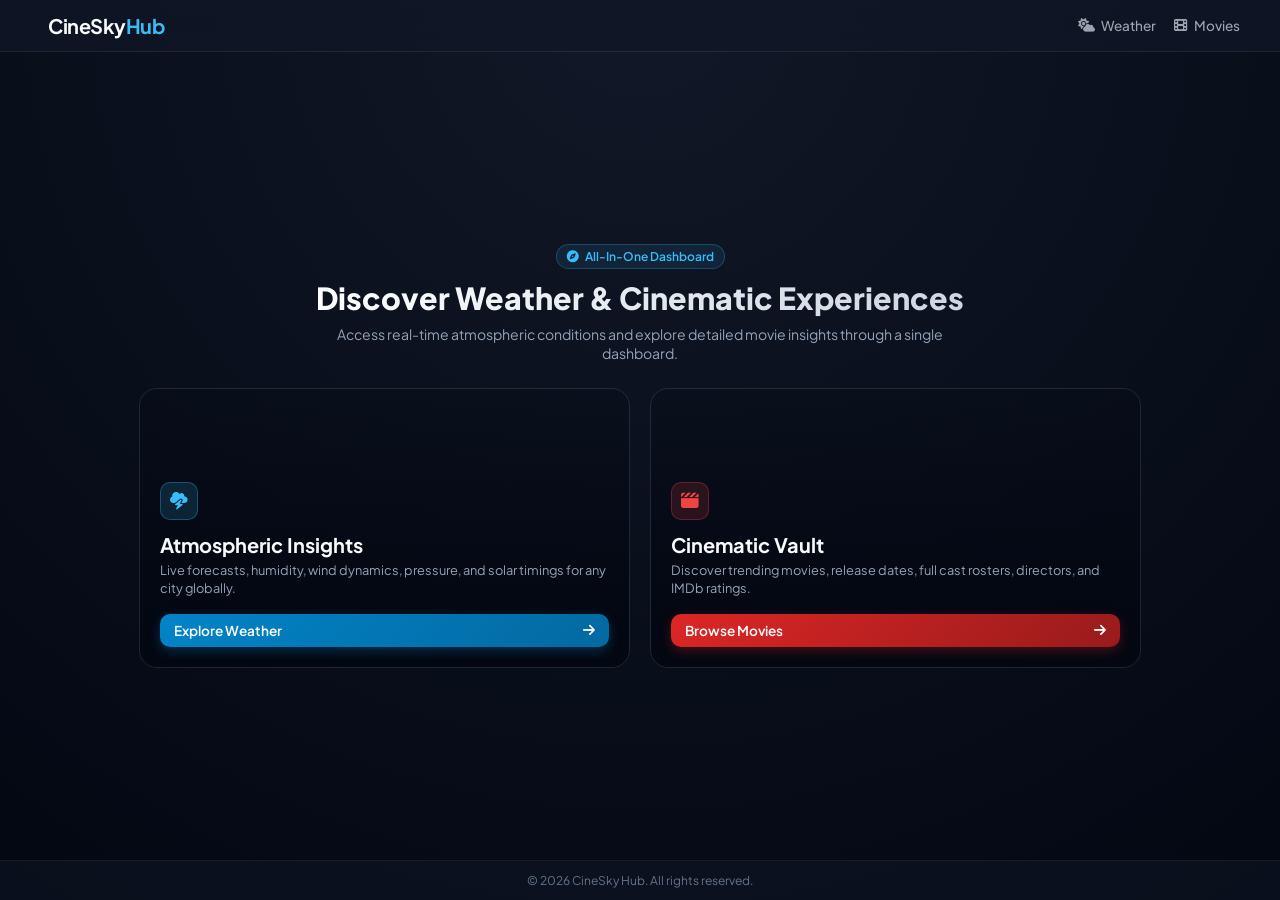
<file: index.html>
<!DOCTYPE html>
<html lang="en">
<head>
    <meta charset="UTF-8">
    <meta name="viewport" content="width=device-width, initial-scale=1.0">
    <title>CineSky Hub - Weather & Movies Portal</title>
    <link rel="stylesheet" href="style.css">
    <link rel="stylesheet" href="https://cdnjs.cloudflare.com/ajax/libs/font-awesome/6.4.0/css/all.min.css">
</head>
<body>
    <!-- Top Navigation Bar -->
    <header class="navbar">
        <div class="logo">
            <i class="fa-solid fa-sparkles"></i>
            <span>CineSky<b>Hub</b></span>
        </div>
        <nav>
            <a href="weather-app/index.html"><i class="fa-solid fa-cloud-sun"></i> Weather</a>
            <a href="movie-app/index.html"><i class="fa-solid fa-film"></i> Movies</a>
        </nav>
    </header>

    <!-- Main Hero Container -->
    <main class="hero-container">
        <div class="hero-header">
            <span class="badge"><i class="fa-solid fa-compass"></i> All-In-One Dashboard</span>
            <h1>Discover Weather & Cinematic Experiences</h1>
            <p>Access real-time atmospheric conditions and explore detailed movie insights through a single dashboard.</p>
        </div>

        <!-- App Choice Cards -->
        <div class="app-grid">
            <!-- Weather Card -->
            <div class="app-card weather-card">
                <div class="card-image-bg weather-bg"></div>
                <div class="card-overlay"></div>
                <div class="card-content">
                    <div class="icon-badge">
                        <i class="fa-solid fa-cloud-bolt"></i>
                    </div>
                    <h2>Atmospheric Insights</h2>
                    <p>Live forecasts, humidity, wind dynamics, pressure, and solar timings for any city globally.</p>
                    <a href="weather-app/index.html" class="btn btn-weather">
                        <span>Explore Weather</span>
                        <i class="fa-solid fa-arrow-right"></i>
                    </a>
                </div>
            </div>

            <!-- Movie Card -->
            <div class="app-card movie-card">
                <div class="card-image-bg movie-bg"></div>
                <div class="card-overlay"></div>
                <div class="card-content">
                    <div class="icon-badge">
                        <i class="fa-solid fa-clapperboard"></i>
                    </div>
                    <h2>Cinematic Vault</h2>
                    <p>Discover trending movies, release dates, full cast rosters, directors, and IMDb ratings.</p>
                    <a href="movie-app/index.html" class="btn btn-movie">
                        <span>Browse Movies</span>
                        <i class="fa-solid fa-arrow-right"></i>
                    </a>
                </div>
            </div>
        </div>
    </main>

    <!-- Footer -->
    <footer class="footer">
        <p>&copy; 2026 CineSky Hub. All rights reserved.</p>
    </footer>
</body>
</html>
</file>
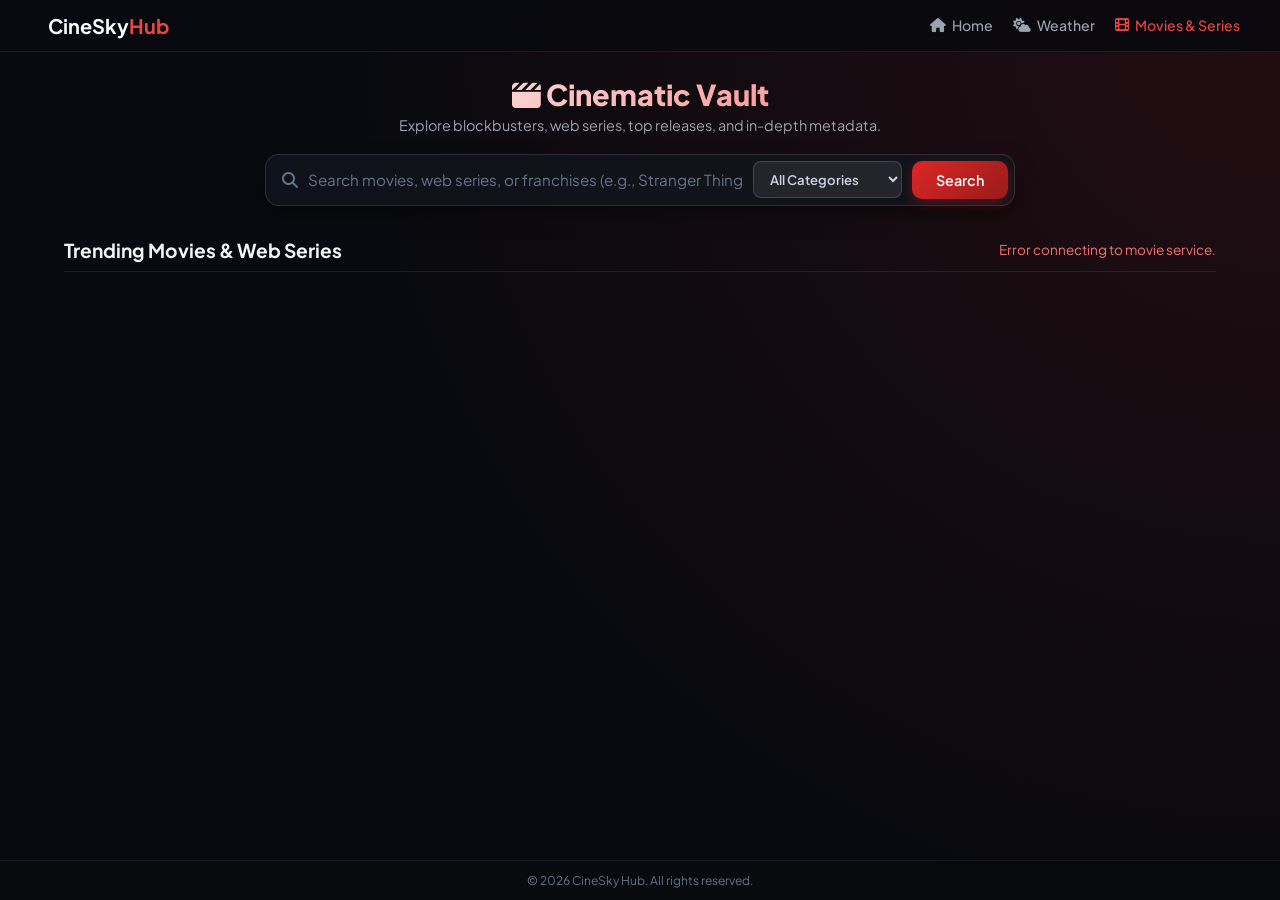
<file: movie-app/index.html>
<!DOCTYPE html>
<html lang="en">
<head>
    <meta charset="UTF-8">
    <meta name="viewport" content="width=device-width, initial-scale=1.0">
    <title>CineSky Hub - Cinematic Vault</title>
    <link rel="stylesheet" href="style.css">
    <link rel="stylesheet" href="https://cdnjs.cloudflare.com/ajax/libs/font-awesome/6.4.0/css/all.min.css">
</head>
<body>
    <!-- Top Navigation Bar -->
    <header class="navbar">
        <a href="../index.html" class="brand-logo">
            <i class="fa-solid fa-sparkles"></i>
            <span>CineSky<b>Hub</b></span>
        </a>
        <nav>
            <a href="../index.html" class="nav-link"><i class="fa-solid fa-house"></i> Home</a>
            <a href="../weather-app/index.html" class="nav-link"><i class="fa-solid fa-cloud-sun"></i> Weather</a>
            <a href="index.html" class="nav-link active"><i class="fa-solid fa-film"></i> Movies & Series</a>
        </nav>
    </header>

    <!-- Main Content Container -->
    <main class="main-container">
        <!-- Search Section -->
        <div class="search-header">
            <h2><i class="fa-solid fa-clapperboard"></i> Cinematic Vault</h2>
            <p>Explore blockbusters, web series, top releases, and in-depth metadata.</p>
            
            <!-- Search Box with Category Selector -->
            <div class="search-box">
                <i class="fa-solid fa-magnifying-glass search-icon"></i>
                <input type="text" id="movie-input" placeholder="Search movies, web series, or franchises (e.g., Stranger Things, Avengers)...">
                
                <select id="type-select" class="type-dropdown">
                    <option value="">All Categories</option>
                    <option value="movie">Movies Only</option>
                    <option value="series">Web Series Only</option>
                </select>

                <button id="search-btn">Search</button>
            </div>
        </div>

        <!-- Section Title & Status Message -->
        <div class="results-header">
            <h3 id="section-title">Trending Movies & Web Series</h3>
            <span id="status-message" class="status-message"></span>
        </div>

        <!-- Movie Cards Grid Container -->
        <div id="movies-grid" class="movies-grid"></div>
    </main>

    <!-- Detailed View Modal Popup -->
    <div id="movie-modal" class="modal hidden">
        <div class="modal-overlay" id="modal-overlay"></div>
        <div class="modal-content">
            <button class="modal-close" id="modal-close">&times;</button>
            <div class="modal-body" id="modal-body">
                <!-- Dynamic detail contents injected here -->
            </div>
        </div>
    </div>

    <!-- Footer -->
    <footer class="footer">
        <p>&copy; 2026 CineSky Hub. All rights reserved.</p>
    </footer>

    <script src="script.js"></script>
</body>
</html>
</file>
<file: style.css>
@import url('https://fonts.googleapis.com/css2?family=Plus+Jakarta+Sans:wght@400;500;600;700;800&display=swap');

* {
    margin: 0;
    padding: 0;
    box-sizing: border-box;
    font-family: 'Plus Jakarta Sans', sans-serif;
}

body {
    background: radial-gradient(circle at top center, #111827 0%, #030712 100%);
    color: #f9fafb;
    height: 100vh;
    overflow: hidden; /* Prevents scrollbars */
    display: flex;
    flex-direction: column;
    justify-content: space-between;
}

/* Top Navbar */
.navbar {
    display: flex;
    justify-content: space-between;
    align-items: center;
    padding: 0.8rem 2.5rem;
    background: rgba(17, 24, 39, 0.7);
    backdrop-filter: blur(16px);
    border-bottom: 1px solid rgba(255, 255, 255, 0.08);
}

.logo {
    display: flex;
    align-items: center;
    gap: 8px;
    font-size: 1.25rem;
    font-weight: 700;
    letter-spacing: -0.5px;
}

.logo i {
    color: #38bdf8;
    font-size: 1.1rem;
}

.logo b {
    color: #38bdf8;
}

.navbar nav {
    display: flex;
    gap: 18px;
}

.navbar nav a {
    color: #9ca3af;
    text-decoration: none;
    font-size: 0.85rem;
    font-weight: 500;
    transition: all 0.2s ease;
    display: flex;
    align-items: center;
    gap: 6px;
}

.navbar nav a:hover {
    color: #f9fafb;
}

/* Hero Container */
.hero-container {
    max-width: 1050px;
    margin: 0 auto;
    padding: 1rem 1.5rem;
    width: 100%;
    flex: 1;
    display: flex;
    flex-direction: column;
    justify-content: center;
    align-items: center;
}

.hero-header {
    text-align: center;
    max-width: 650px;
    margin-bottom: 1.5rem;
}

.badge {
    display: inline-flex;
    align-items: center;
    gap: 6px;
    padding: 4px 10px;
    background: rgba(56, 189, 248, 0.1);
    border: 1px solid rgba(56, 189, 248, 0.25);
    border-radius: 20px;
    color: #38bdf8;
    font-size: 0.75rem;
    font-weight: 600;
    margin-bottom: 0.6rem;
}

.hero-header h1 {
    font-size: 1.9rem;
    font-weight: 800;
    line-height: 1.25;
    margin-bottom: 0.5rem;
    background: linear-gradient(135deg, #ffffff 0%, #cbd5e1 100%);
    -webkit-background-clip: text;
    -webkit-text-fill-color: transparent;
}

.hero-header p {
    color: #94a3b8;
    font-size: 0.88rem;
    line-height: 1.4;
}

/* App Selection Cards */
.app-grid {
    display: grid;
    grid-template-columns: repeat(auto-fit, minmax(300px, 1fr));
    gap: 20px;
    width: 100%;
}

.app-card {
    position: relative;
    border-radius: 18px;
    overflow: hidden;
    height: 280px;
    display: flex;
    flex-direction: column;
    justify-content: flex-end;
    border: 1px solid rgba(255, 255, 255, 0.1);
    transition: transform 0.3s ease, border-color 0.3s ease, box-shadow 0.3s ease;
}

.app-card:hover {
    transform: translateY(-5px);
    box-shadow: 0 15px 30px -10px rgba(0, 0, 0, 0.6);
}

.weather-card:hover {
    border-color: rgba(56, 189, 248, 0.5);
}

.movie-card:hover {
    border-color: rgba(239, 68, 68, 0.5);
}

.card-image-bg {
    position: absolute;
    inset: 0;
    background-size: cover;
    background-position: center;
    transition: transform 0.5s ease;
}

.weather-bg {
    background-image: url('https://images.unsplash.com/photo-1513002749550-c59d786b8e6c?q=80&w=1000&auto=format&fit=crop');
}

.movie-bg {
    background-image: url('https://images.unsplash.com/photo-1517604931442-7e0c8ed2963c?q=80&w=1000&auto=format&fit=crop');
}
.app-card:hover .card-image-bg {
    transform: scale(1.05);
}

.card-overlay {
    position: absolute;
    inset: 0;
    background: linear-gradient(180deg, rgba(3, 7, 18, 0.2) 0%, rgba(3, 7, 18, 0.95) 85%);
}

.card-content {
    position: relative;
    z-index: 2;
    padding: 1.25rem;
}

.icon-badge {
    width: 38px;
    height: 38px;
    border-radius: 10px;
    display: flex;
    align-items: center;
    justify-content: center;
    font-size: 1.1rem;
    margin-bottom: 0.8rem;
}

.weather-card .icon-badge {
    background: rgba(56, 189, 248, 0.15);
    color: #38bdf8;
    border: 1px solid rgba(56, 189, 248, 0.3);
}

.movie-card .icon-badge {
    background: rgba(239, 68, 68, 0.15);
    color: #ef4444;
    border: 1px solid rgba(239, 68, 68, 0.3);
}

.card-content h2 {
    font-size: 1.25rem;
    font-weight: 700;
    margin-bottom: 0.3rem;
}

.card-content p {
    color: #94a3b8;
    font-size: 0.8rem;
    line-height: 1.4;
    margin-bottom: 1rem;
}

/* Custom Action Buttons */
.btn {
    display: inline-flex;
    align-items: center;
    justify-content: space-between;
    padding: 8px 14px;
    border-radius: 10px;
    text-decoration: none;
    font-weight: 600;
    font-size: 0.85rem;
    transition: all 0.2s ease;
    width: 100%;
}

.btn-weather {
    background: linear-gradient(135deg, #0284c7 0%, #0369a1 100%);
    color: white;
    box-shadow: 0 4px 12px rgba(2, 132, 199, 0.3);
}

.btn-weather:hover {
    box-shadow: 0 6px 16px rgba(2, 132, 199, 0.5);
}

.btn-movie {
    background: linear-gradient(135deg, #dc2626 0%, #991b1b 100%);
    color: white;
    box-shadow: 0 4px 12px rgba(220, 38, 38, 0.3);
}

.btn-movie:hover {
    box-shadow: 0 6px 16px rgba(220, 38, 38, 0.5);
}

/* Footer Styling */
.footer {
    text-align: center;
    padding: 0.75rem;
    background: rgba(17, 24, 39, 0.5);
    border-top: 1px solid rgba(255, 255, 255, 0.05);
    font-size: 0.75rem;
    color: #64748b;
}

@media (max-height: 650px) {
    body {
        overflow-y: auto; /* Fallback for very small screens */
        height: auto;
    }
}
</file>
<file: movie-app/style.css>
@import url('https://fonts.googleapis.com/css2?family=Plus+Jakarta+Sans:wght@400;500;600;700;800&display=swap');

* {
    margin: 0;
    padding: 0;
    box-sizing: border-box;
    font-family: 'Plus Jakarta Sans', sans-serif;
}

body {
    background: #090a0f;
    background-image: radial-gradient(circle at top right, rgba(220, 38, 38, 0.12) 0%, transparent 60%);
    color: #f9fafb;
    min-height: 100vh;
    display: flex;
    flex-direction: column;
    justify-content: space-between;
}

/* Navbar */
.navbar {
    display: flex;
    justify-content: space-between;
    align-items: center;
    padding: 0.8rem 2.5rem;
    background: rgba(9, 10, 15, 0.85);
    backdrop-filter: blur(16px);
    border-bottom: 1px solid rgba(255, 255, 255, 0.08);
    position: sticky;
    top: 0;
    z-index: 40;
}

.brand-logo {
    display: flex;
    align-items: center;
    gap: 8px;
    font-size: 1.25rem;
    font-weight: 700;
    color: #f9fafb;
    text-decoration: none;
}

.brand-logo i {
    color: #ef4444;
}

.brand-logo b {
    color: #ef4444;
}

.navbar nav {
    display: flex;
    gap: 20px;
}

.navbar nav a {
    color: #9ca3af;
    text-decoration: none;
    font-size: 0.88rem;
    font-weight: 500;
    transition: all 0.2s ease;
    display: flex;
    align-items: center;
    gap: 6px;
}

.navbar nav a:hover, .navbar nav a.active {
    color: #ef4444;
}

/* Main Container */
.main-container {
    max-width: 1200px;
    margin: 1.5rem auto;
    padding: 0 1.5rem;
    width: 100%;
    flex: 1;
}

/* Header & Search */
.search-header {
    text-align: center;
    max-width: 750px;
    margin: 0 auto 2rem;
}

.search-header h2 {
    font-size: 1.8rem;
    font-weight: 800;
    margin-bottom: 0.3rem;
    background: linear-gradient(135deg, #ffffff 0%, #f87171 100%);
    -webkit-background-clip: text;
    -webkit-text-fill-color: transparent;
}

.search-header p {
    color: #9ca3af;
    font-size: 0.9rem;
    margin-bottom: 1.2rem;
}

.search-box {
    display: flex;
    align-items: center;
    background: rgba(18, 20, 29, 0.8);
    border: 1px solid rgba(255, 255, 255, 0.12);
    border-radius: 14px;
    padding: 6px 6px 6px 16px;
    gap: 10px;
    box-shadow: 0 10px 25px -5px rgba(0, 0, 0, 0.5);
}

.search-icon {
    color: #64748b;
}

.search-box input {
    flex: 1;
    background: transparent;
    border: none;
    color: #f9fafb;
    font-size: 0.95rem;
    outline: none;
}

.search-box input::placeholder {
    color: #64748b;
}

/* Category Filter Dropdown */
.type-dropdown {
    background: rgba(255, 255, 255, 0.08);
    color: #cbd5e1;
    border: 1px solid rgba(255, 255, 255, 0.15);
    padding: 8px 12px;
    border-radius: 8px;
    font-size: 0.82rem;
    font-weight: 600;
    outline: none;
    cursor: pointer;
}

.type-dropdown option {
    background: #12141d;
    color: #f9fafb;
}

.search-box button {
    background: linear-gradient(135deg, #dc2626 0%, #991b1b 100%);
    color: white;
    border: none;
    padding: 10px 24px;
    border-radius: 10px;
    font-weight: 600;
    font-size: 0.9rem;
    cursor: pointer;
    transition: all 0.2s ease;
    box-shadow: 0 4px 12px rgba(220, 38, 38, 0.3);
}

.search-box button:hover {
    box-shadow: 0 6px 16px rgba(220, 38, 38, 0.5);
    transform: translateY(-1px);
}

/* Results Header */
.results-header {
    display: flex;
    justify-content: space-between;
    align-items: center;
    margin-bottom: 1.2rem;
    border-bottom: 1px solid rgba(255, 255, 255, 0.08);
    padding-bottom: 0.6rem;
}

.results-header h3 {
    font-size: 1.2rem;
    font-weight: 700;
    color: #f3f4f6;
}

.status-message {
    font-size: 0.85rem;
    color: #f87171;
}

/* Movie Cards Grid */
.movies-grid {
    display: grid;
    grid-template-columns: repeat(auto-fill, minmax(210px, 1fr));
    gap: 20px;
}

.movie-card {
    background: rgba(18, 20, 29, 0.7);
    border: 1px solid rgba(255, 255, 255, 0.08);
    border-radius: 16px;
    overflow: hidden;
    display: flex;
    flex-direction: column;
    justify-content: space-between;
    transition: all 0.3s cubic-bezier(0.4, 0, 0.2, 1);
}

.movie-card:hover {
    transform: translateY(-6px);
    border-color: rgba(239, 68, 68, 0.5);
    box-shadow: 0 15px 30px -10px rgba(220, 38, 38, 0.2);
}

.poster-wrapper {
    position: relative;
    height: 290px;
    background: #11131f;
    overflow: hidden;
}

.poster-wrapper img {
    width: 100%;
    height: 100%;
    object-fit: cover;
    transition: transform 0.4s ease;
}

.movie-card:hover .poster-wrapper img {
    transform: scale(1.05);
}

.type-badge {
    position: absolute;
    top: 10px;
    right: 10px;
    background: rgba(9, 10, 15, 0.85);
    backdrop-filter: blur(8px);
    color: #f87171;
    font-size: 0.7rem;
    font-weight: 700;
    padding: 3px 8px;
    border-radius: 6px;
    text-transform: uppercase;
    border: 1px solid rgba(239, 68, 68, 0.3);
}

.type-badge.series {
    color: #38bdf8;
    border-color: rgba(56, 189, 248, 0.4);
}

.movie-info {
    padding: 1rem;
    display: flex;
    flex-direction: column;
    gap: 8px;
    flex: 1;
    justify-content: space-between;
}

.movie-title {
    font-size: 0.95rem;
    font-weight: 700;
    color: #f9fafb;
    line-height: 1.3;
    display: -webkit-box;
    -webkit-line-clamp: 2;
    -webkit-box-orient: vertical;
    overflow: hidden;
}

.movie-meta {
    display: flex;
    justify-content: space-between;
    align-items: center;
    font-size: 0.8rem;
    color: #9ca3af;
}

.btn-details {
    background: rgba(239, 68, 68, 0.12);
    color: #f87171;
    border: 1px solid rgba(239, 68, 68, 0.3);
    padding: 8px;
    border-radius: 10px;
    font-weight: 600;
    font-size: 0.82rem;
    cursor: pointer;
    transition: all 0.2s ease;
    display: flex;
    align-items: center;
    justify-content: center;
    gap: 6px;
    margin-top: 4px;
}

.btn-details:hover {
    background: #ef4444;
    color: white;
}

/* Modal Popup */
.modal {
    position: fixed;
    inset: 0;
    z-index: 100;
    display: flex;
    align-items: center;
    justify-content: center;
    padding: 1rem;
    transition: opacity 0.3s ease;
}

.modal.hidden {
    display: none;
}

.modal-overlay {
    position: absolute;
    inset: 0;
    background: rgba(0, 0, 0, 0.85);
    backdrop-filter: blur(8px);
}

.modal-content {
    position: relative;
    z-index: 2;
    background: #12141d;
    border: 1px solid rgba(255, 255, 255, 0.12);
    border-radius: 20px;
    max-width: 750px;
    width: 100%;
    max-height: 90vh;
    overflow-y: auto;
    padding: 2rem;
    box-shadow: 0 25px 50px -12px rgba(0, 0, 0, 0.9);
}

.modal-close {
    position: absolute;
    top: 15px;
    right: 20px;
    background: transparent;
    border: none;
    color: #9ca3af;
    font-size: 2rem;
    cursor: pointer;
    transition: color 0.2s ease;
}

.modal-close:hover {
    color: #ef4444;
}

.detail-container {
    display: flex;
    gap: 25px;
}

.detail-poster {
    width: 220px;
    border-radius: 14px;
    object-fit: cover;
    box-shadow: 0 10px 20px rgba(0,0,0,0.5);
}

.detail-info {
    flex: 1;
    display: flex;
    flex-direction: column;
    gap: 12px;
}

.detail-title {
    font-size: 1.8rem;
    font-weight: 800;
    color: #ffffff;
    line-height: 1.2;
}

.detail-pills {
    display: flex;
    flex-wrap: wrap;
    gap: 8px;
}

.pill {
    background: rgba(255, 255, 255, 0.08);
    padding: 4px 10px;
    border-radius: 6px;
    font-size: 0.78rem;
    color: #cbd5e1;
}

.pill.rating {
    background: rgba(234, 179, 8, 0.2);
    color: #eab308;
    border: 1px solid rgba(234, 179, 8, 0.3);
    font-weight: 700;
}

.detail-plot {
    color: #cbd5e1;
    font-size: 0.9rem;
    line-height: 1.6;
}

.detail-meta p {
    font-size: 0.85rem;
    color: #9ca3af;
    margin-bottom: 6px;
}

.detail-meta strong {
    color: #f3f4f6;
}

/* Footer */
.footer {
    text-align: center;
    padding: 0.75rem;
    background: rgba(9, 10, 15, 0.9);
    border-top: 1px solid rgba(255, 255, 255, 0.05);
    font-size: 0.75rem;
    color: #64748b;
}

@media (max-width: 640px) {
    .search-box {
        flex-direction: column;
        padding: 10px;
    }
    .type-dropdown, .search-box button {
        width: 100%;
    }
    .detail-container {
        flex-direction: column;
        align-items: center;
        text-align: center;
    }
    .detail-poster {
        width: 160px;
    }
}
</file>
